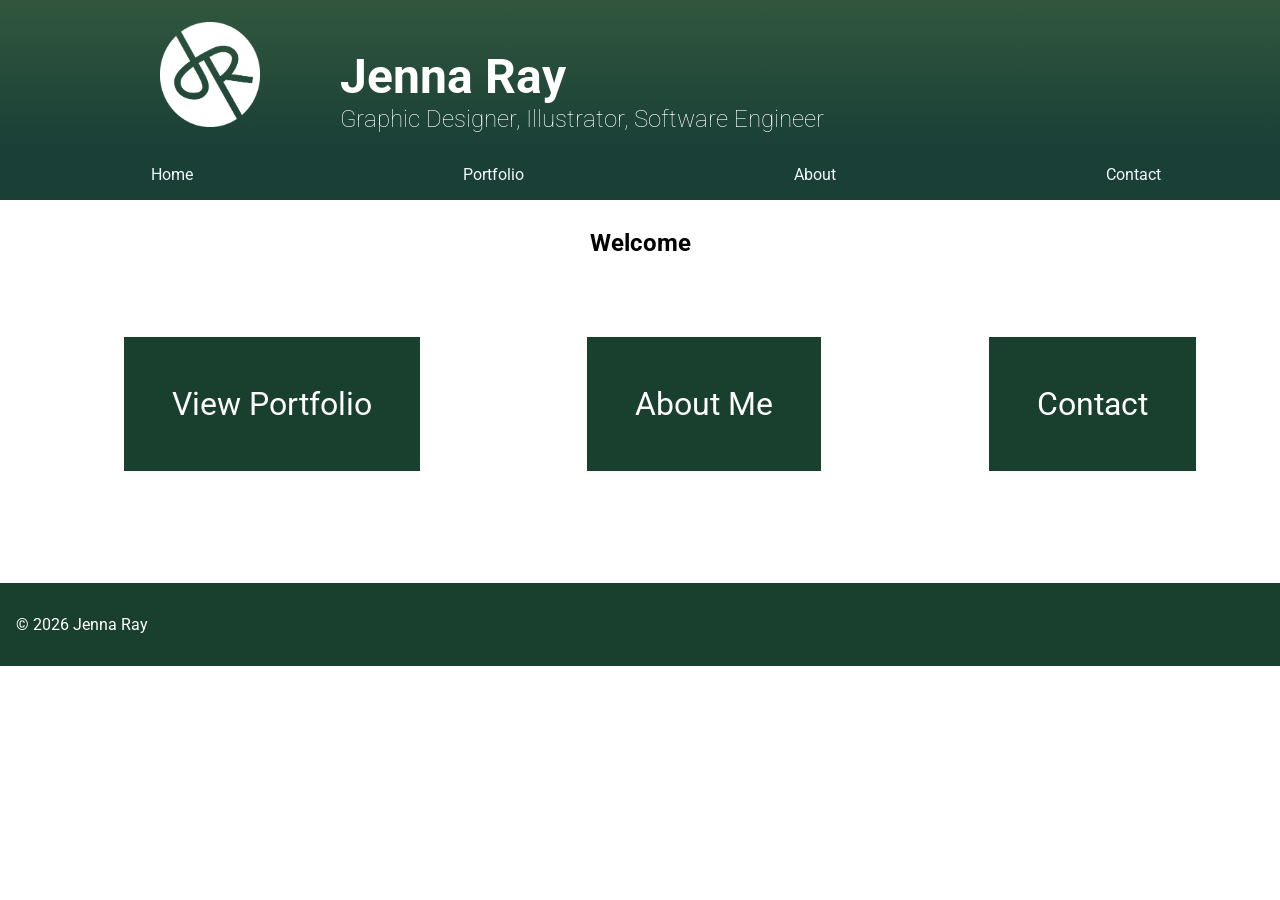
<file: index.html>
<!DOCTYPE html>
<html lang="en">
<head>
    <meta charset="UTF-8">
    <meta name="viewport" content="width=device-width, initial-scale=1.0">
    <title>Jenna Ray</title>
    <meta name="description" content="Jenna Ray's portfolio.">
    <meta name="author" content="Jenna Ray">
    <link rel="stylesheet" href="styles.css">
    <link rel="stylesheet" href="mobile.css">
    <link rel="icon" href="images/site/favicon.png">
    <link rel="preconnect" href="https://fonts.googleapis.com">
    <link rel="preconnect" href="https://fonts.gstatic.com" crossorigin>
    <link href="https://fonts.googleapis.com/css2?family=Roboto:ital,wght@0,100;0,300;0,400;0,500;0,700;0,900;1,100;1,300;1,400;1,500;1,700;1,900&display=swap" rel="stylesheet">
</head>
<body>
    <header>
        <image src="images/site/logo.png" alt="Jenna Ray logo">
        <div id="header-text">
            <h1>Jenna Ray</h1>
            <h4>Graphic Designer, Illustrator, Software Engineer</h4>
        </div>
        
    </header>
    
    <nav id="header-nav">
        <ul>
            <li><a href="index.html">Home</a></li>
            <li><a href="portfolios/graphicdesign.html">Portfolio</a></li>
            <li><a href="about.html">About</a></li>
            <li><a href="contact.html">Contact</a></li>
        </ul>
    </nav>
    <!-- <nav>
        <a href="index.html">Home</a>
        <div class=""dropdown">
                    <button class="dropbtn">Dropdown</button>
                    <div class="dropdown-content">
                        <a href="#">Link 1</a>
                        <a href="#">Link 2</a>
                    </div>
                </div>
                <a href="about.html">About</a>
                <a href="contact.html">Contact</a>
    </nav> -->
    
    <main id="home">
        <h2>Welcome</h2>
        <ul id="btns">
            <li><a href="portfolio.html">View Portfolio</a></li>
            <li><a href="about.html">About Me</a></li>
            <li><a href="contact.html">Contact</a></li>
        </ul>

    </main>
    <footer>
        <p>&copy; 2026 Jenna Ray</p>
    </footer>
</body>
</html>
</file>
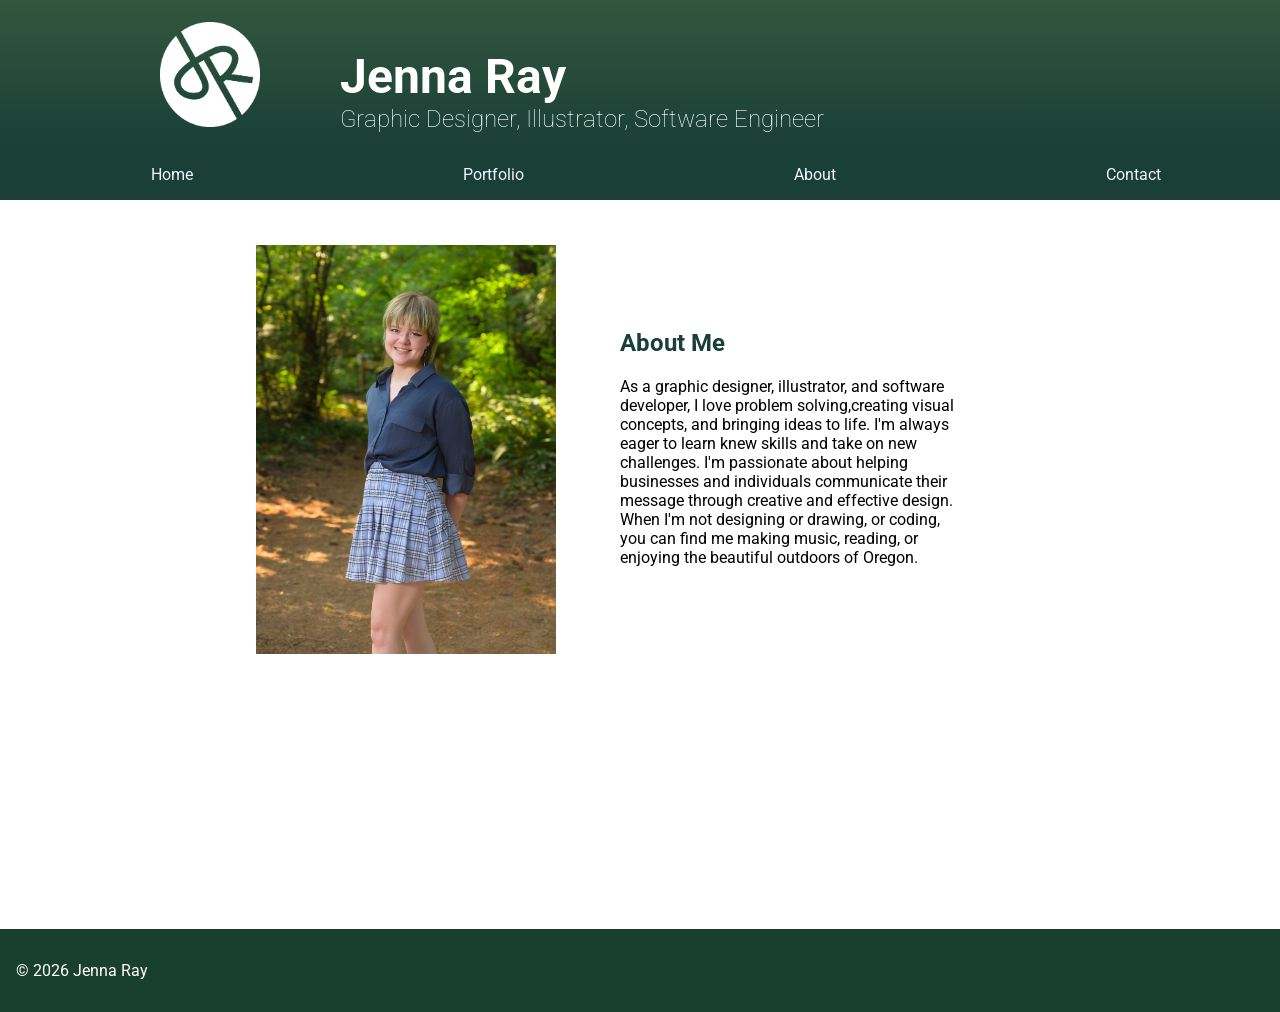
<file: about.html>
<!DOCTYPE html>
<html lang="en">
<head>
    <meta charset="UTF-8">
    <meta name="viewport" content="width=device-width, initial-scale=1.0">
    <title>Jenna Ray | About</title>
    <meta name="description" content="Jenna Ray's graphic design portfolio.">
    <meta name="author" content="Jenna Ray">
    <link rel="stylesheet" href="styles.css">
    <link rel="stylesheet" href="mobile.css">
    <link rel="icon" href="images/site/favicon.png">
    <link rel="preconnect" href="https://fonts.googleapis.com">
    <link rel="preconnect" href="https://fonts.gstatic.com" crossorigin>
    <link href="https://fonts.googleapis.com/css2?family=Roboto:ital,wght@0,100;0,300;0,400;0,500;0,700;0,900;1,100;1,300;1,400;1,500;1,700;1,900&display=swap" rel="stylesheet">
</head>
<body>
    <header>
        <image src="images/site/logo.png" alt="Jenna Ray logo">
        <div id="header-text">
            <h1>Jenna Ray</h1>
            <h4>Graphic Designer, Illustrator, Software Engineer</h4>
        </div>
        
    </header>

        <nav id="header-nav">
            <ul>
                <li><a href="index.html">Home</a></li>
                <li><a href="portfolios/graphicdesign.html">Portfolio</a></li>
                <li><a href="about.html">About</a></li>
                <li><a href="contact.html">Contact</a></li>
            </ul>
        </nav>
    <main id="about">
        <img src="images/site/prof1.JPG" alt="portrait of a young woman with a light blue mullet, white button up shirt, and shark tooth necklace, sitting on the beach and smiling.">
        <h2>About Me</h2>
        <p id="about-text">As a graphic designer, illustrator, and software developer,
            I love problem solving,creating visual concepts, and bringing ideas to life. 
            I'm always eager to learn knew skills and take on new challenges.
            I'm passionate about helping businesses and individuals communicate their message through creative and effective design. 
            When I'm not designing or drawing, or coding, you can find me making music, reading, or enjoying the beautiful outdoors of Oregon.</p>
    </main>
    <footer>
        <p>&copy; 2026 Jenna Ray</p>
    </footer>
</body>
</html>
</file>
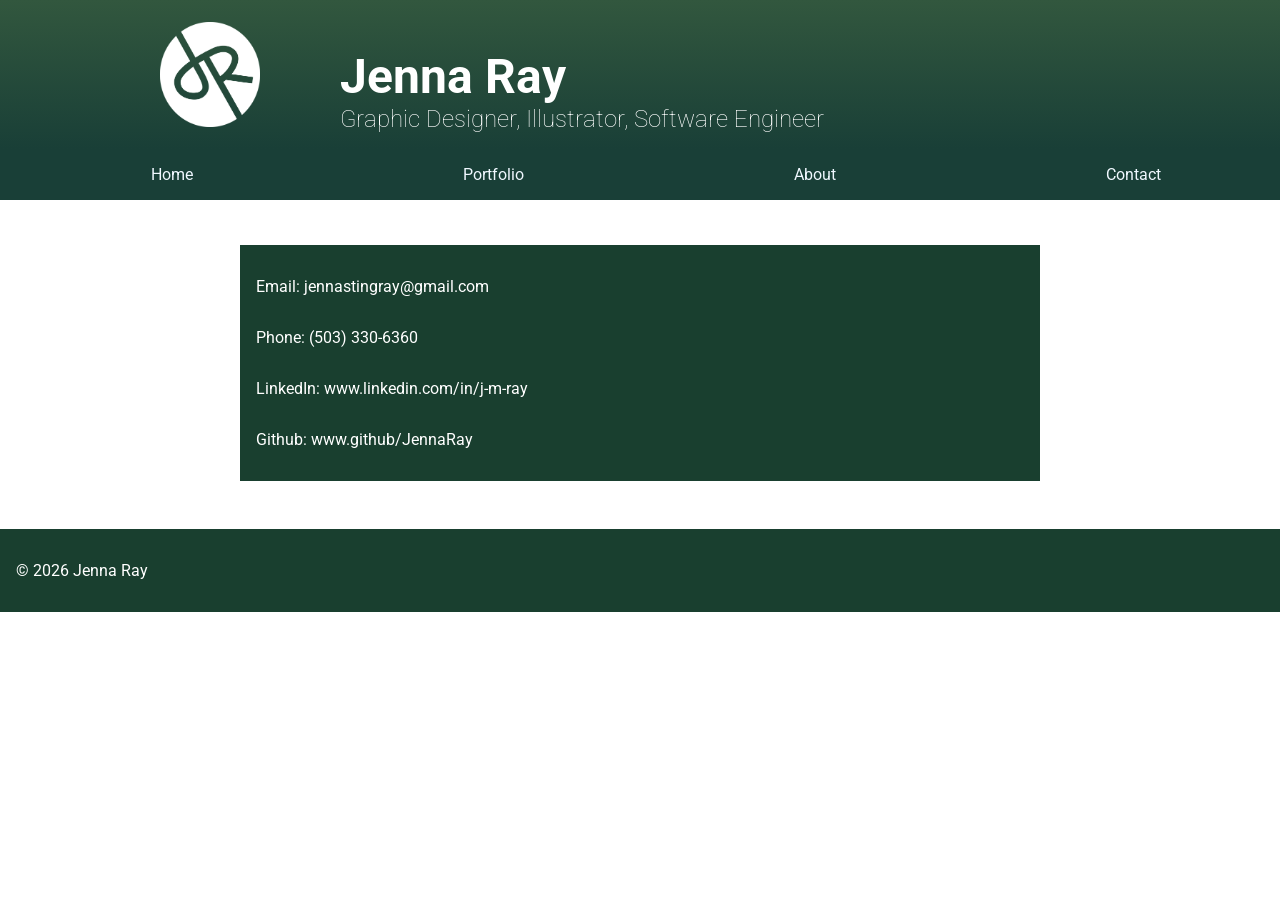
<file: contact.html>
<!DOCTYPE html>
<html lang="en">
<head>
    <meta charset="UTF-8">
    <meta name="viewport" content="width=device-width, initial-scale=1.0">
    <title>Jenna Ray | Contact</title>
    <meta name="description" content="Jenna Ray's graphic design portfolio.">
    <meta name="author" content="Jenna Ray">
    <link rel="stylesheet" href="styles.css">
    <link rel="stylesheet" href="mobile.css">
    <link rel="icon" href="images/site/favicon.png">
    <link rel="preconnect" href="https://fonts.googleapis.com">
    <link rel="preconnect" href="https://fonts.gstatic.com" crossorigin>
    <link href="https://fonts.googleapis.com/css2?family=Roboto:ital,wght@0,100;0,300;0,400;0,500;0,700;0,900;1,100;1,300;1,400;1,500;1,700;1,900&display=swap" rel="stylesheet">
</head>
<body>
    <header>
        <image src="images/site/logo.png" alt="Jenna Ray logo">
        <div id="header-text">
            <h1>Jenna Ray</h1>
            <h4>Graphic Designer, Illustrator, Software Engineer</h4>
        </div>
        
    </header>

    <nav id="header-nav">
        <ul>
            <li><a href="index.html">Home</a></li>
            <li><a href="portfolios/graphicdesign.html">Portfolio</a></li>
            <li><a href="about.html">About</a></li>
            <li><a href="contact.html">Contact</a></li>
        </ul>
    </nav>
    <h2 id="contacth2">Contact</h2>
    <main id="contact">
        <p>Email: jennastingray@gmail.com</p>
        <p>Phone: (503) 330-6360</p>
        <p>LinkedIn: www.linkedin.com/in/j-m-ray</p>
        <p>Github: www.github/JennaRay</p>
    </main>
    <footer>
        <p>&copy; 2026 Jenna Ray</p>
    </footer>
</body>
</html>
</file>
<file: styles.css>
body {
    font-family: "Roboto", sans-serif;
    margin: 0px;
    padding: 0px;
    background-color: #ffffff;

}

header {
    /* background-color: #193f37; */
    background-image: linear-gradient(#32573e, #193f37);
    color: #ffffff;
    padding: 1em 5em;
    margin: 0px;
    display: flex;
}

header img {
    width: 100px;
    height: auto;
    margin: auto 5rem;
    
}
.header-text {
    display: flex;
    flex-direction: row;
}

h1 {
    font-size: 3rem;

}
h4 {
    font-weight: lighter;
    font-size: 2rem;
    margin-left: 1rem;
}
header h4 {
    margin: auto 0px;
    margin-top: -2rem;
    font-size: x-large;
}

nav {
    position: absolute;
    top: auto;
    background-color: #193f37;
    padding: 0px;
    margin: 0px;
    grid-column: 1/3;
    width: 100%;
    flex-direction: row;
    justify-content: space-around;
    display: flex;
    overflow:hidden;
}
nav ul {
    justify-content:space-around;
    display: flex;
    width: 100%;
    margin: 0px;
    padding: 0px;
    list-style: none;
}
nav li a, nav a, .dropbtn {
    text-decoration: none;
    display: inline-block;
    text-align: center;
    width: 100%;
    padding: 1rem;
    margin: 0px;
    color:aliceblue;
    cursor: pointer;

}
nav li a:hover, nav a:hover, .dropbtn:hover {
    background-color: #3f6c4d;
    color:#130809;
}

#portfolio-nav {
    position:absolute;
    top: auto;
    margin-top:3rem;
}
.active {
    background-color:#3f6c4d;
    color:white;
}

.dropdown{
    float:left;
    overflow: hidden;
}
.dropbtn {
    width: 20rem;
    border: none;
    outline: none;
    background-color: inherit;
    font-family: inherit;
    margin: 0;
    font-size: inherit;
}

.dropdown-content {
    display: none;
    position: absolute;
    background-color: #f9f9f9;
    min-width: 160px;
    box-shadow: 0px 8px 16px 0px rgba(0,0,0,0.2);
    z-index: 1;
}

.dropdown-content a {
    float: none;
    color: #193f2f;
    padding: 12px 16px;
    text-decoration: none;
    display: block;
    text-align: left;
}

.dropdown-content a:hover {
    background-color: #ddd;
}

.dropdown:hover .dropdown-content {
    display: block;
}

main {
    margin-top: 10rem;
    margin-bottom: 5rem;
}

#gdmain {
    margin-top: 25rem;
}

#sftwrmain {
    margin-left: 10rem;
    margin-right: 10rem;
}

footer {
    background-color: #193f2f;
    color: white;
    position: relative;
    bottom: 0px;
    margin-bottom: 0px;
    width: 100%;
    padding: 1rem;
}

h3 {
    margin-top: -15rem;
    margin-left: 10rem;
    margin-bottom: 0px;
    font-size: 2.5rem;
    color: #130809;
}

#hz {
    margin: 0px auto;
    padding: 0;
    display: flex;
    flex-direction: column;
    justify-content: center;
}

.container {
    margin: 2rem 10rem;
    padding: auto;
    display: flex;
    flex-direction:row;
    justify-content: center;
}

#banner {
    width: 20%;
    margin:auto;
}

#hz p{
    margin: 2rem 15rem;
    display: flex;
    flex-direction: column;
}

.container img {
    width: 30%;
    margin: 0px auto;
}

#ihackh3 {
    margin-top: 5rem;
}
.logoproject {
    width: 80%;
    margin: 0px auto;
    display: grid;
    grid-template-columns: 1fr 1fr;
    grid-template-rows: 1fr 1fr;
    padding: 3rem 1rem;
    margin-bottom: 0px;
}

.logover {
    grid-column: 1/2;
    grid-row: 1/2;
    width: 300px;
    height: auto;
    text-align: right;
}

.logohor {
    grid-column: 2/3;
    grid-row: 2/3;
    width: 500px;
    height: auto;
    margin-top: -15rem;
    margin-left: -3rem;
}

.logoblurb {
    grid-row: 1/2;
    grid-column: 2/3;
    margin: 0px;
    padding: 0px;
}

#swe {
    display: grid;
    grid-template-columns: 1fr 1fr 1fr;
    grid-template-rows: 1fr 1fr 1fr;
    width: 50%;
    margin: 0px auto;
    margin-bottom: 3rem;
}

#swe img {
    width: 200px;
    height: auto;
    margin: 0px;
    padding: 5px;
    padding-top: 3rem;
}

#sweh3 {
   padding-top: 7rem;
}

#gemstone {
    display: grid;
    grid-template-columns: 1fr 1fr 1fr;
    margin: auto;
    width: 80%;
}

#gemstone img {
    width: 350px;
    height: auto;

}
#gemh3, #gameh3, #natureh3 {
    margin-top: 7rem;
    margin-bottom: 2rem;
}


.game {
    width: 70%;
    margin: auto;
}
.game p {
    width: 80%;
    margin: auto;
    padding: 3rem 1rem 1rem 1rem;
}

.cards {
    display: flex;
    flex-direction: row;
    justify-content: space-around;
}
.cards img {
    width: 200px;
    padding: 0px;
}
#gameboard {
    width: 70vw;
}

#gameboard2 {
    margin: 0px auto;
    padding: 0px 2rem;
}

.tiles {
    display: flexbox;
    width: 80%;
    margin: auto;
}

.tiles img {
    width: 200px;
    height: auto;
    padding: 1rem;
}

#about {
    display: grid;
    grid-template-columns: 1fr 2fr;
    grid-template-rows: 1fr 2fr;
    margin: 3rem auto;
    width: 60%;
    padding: 3rem;
}

#about img {
    width: 300px;
    height: auto;
    grid-column: 1/2;
    grid-row: 1/3;
}
#about p {
    grid-column: 2/3;
    grid-row: 2/3;
    padding: 1rem 4rem;
}

#about-text {
    margin-top: -5rem;
}

#about h2 {
    grid-column: 2/3;
    grid-row: 1/2;
    padding: 4rem;
    color: #193f37;
}

#contact {
    display: flex;
    flex-direction: column;
    background-color: #193f2f;
    color: white;
    width: 60%;
    padding: 1rem;
    margin: 3rem auto;
}

#btns {
    display: flex;
    flex-direction: row;
    justify-content: space-around;
    margin: 3rem auto;
    list-style: none;
}
#btns li {
    margin: 5rem auto;
}
#btns li a {
    padding: 3rem;
    background-color: #193f2f;
    color: white;
    font-size: 2rem;
    text-decoration: none;
}
#btns li a:hover {
    background-color: #3f6c4d;
    color: white;
}
#home {
    margin: 5rem auto;
    text-align: center;
}

/* software portfolio */

.github-link img{
    width: 1.5%
}
</file>
<file: mobile.css>
@media screen and (max-width: 400px) {

header {
    display: flexbox;
    flex-direction: column;
    padding: 1rem;
    text-align: left;
}

header img, header h1, header h4 {
    margin: 0px;
}

ul, main ul li, #home ul{
    display: flex;
    flex-direction: column;
    margin: 1rem;
}

#home ul li a{
    padding: 1rem;
    margin: 1rem;
}

#home ul li {
    margin: 0px;
}
#home h2, h3 {
    margin-top: 5rem;
    padding-top: 5rem;
}
main, div, .logoproject {
    display: flex;
    flex-direction: column;
}

.logoproject img {

padding: 1rem;
margin: auto;
width: 200px;
}
h3, h4{
    margin: auto;
}

#swe, #gemstone, .cards, .cards img, #about {
    display: flex;
    flex-direction: column;
    margin: auto;
    padding: 1rem;
}

#gameboard, #gameboard2 {
    width: 100vw;
    height: auto;
    margin: 0px;
    padding: 0px;
    margin-left: -2rem;
}
.tiles img {
    width: 80px;
    margin: 0px;
    padding: 0px;
}
.tiles {
    display: flex-box;
    margin:auto;
    padding:0px;
    width: 100%;
}

#about, #contacth2 {
    margin-top: 15rem;
}
#about img {
    width: 100%;
}

#about h2, #about p {
    margin: 0px;
    padding: 5px;
}
}
</file>
